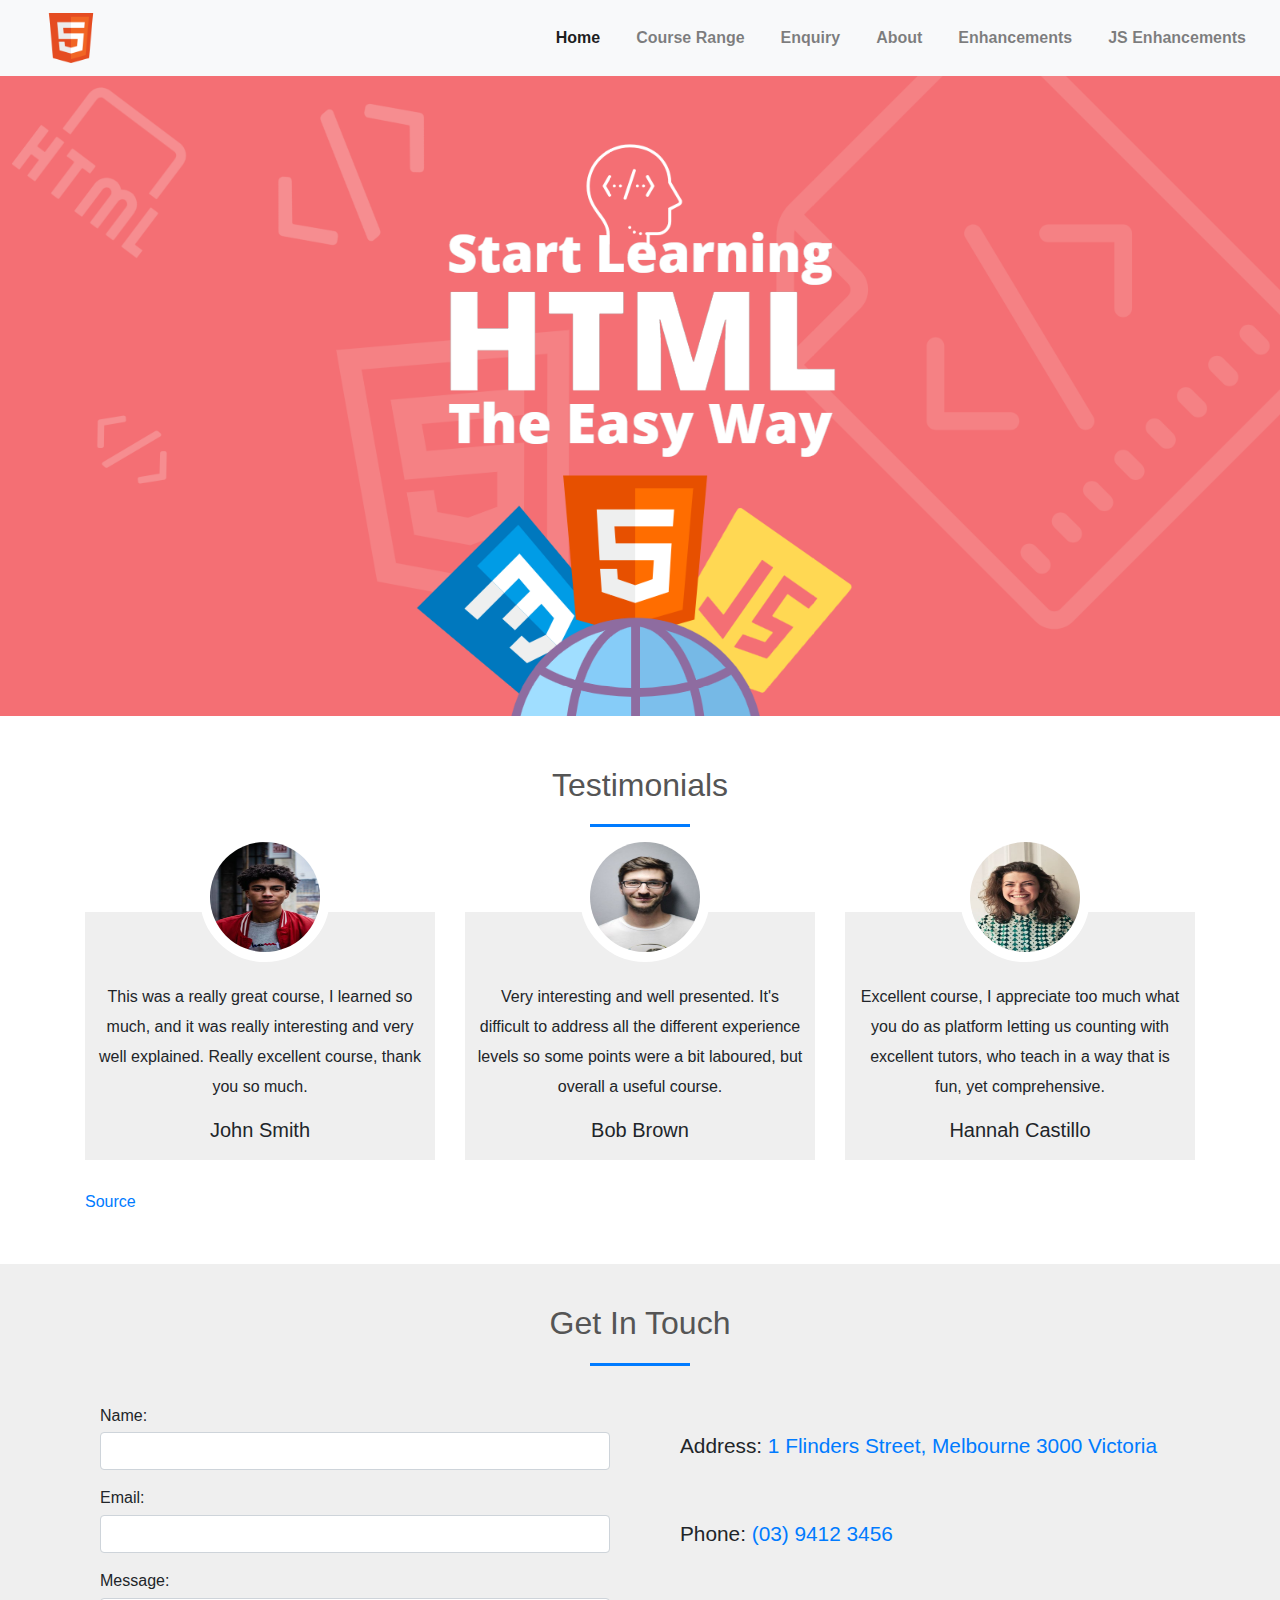
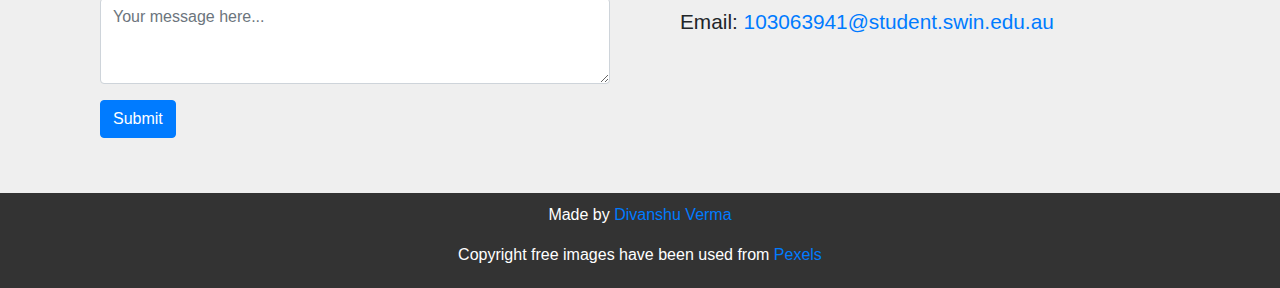
<file: index.html>
<!DOCTYPE html>
<html lang="en">
<head>
  <meta charset="utf-8" />
  <title>The Best HTML Training Course</title>
  <link rel = "stylesheet" type = "text/css" href = "styles/style.css" />
  <link rel="stylesheet" href="https://stackpath.bootstrapcdn.com/bootstrap/4.4.1/css/bootstrap.min.css" integrity="sha384-Vkoo8x4CGsO3+Hhxv8T/Q5PaXtkKtu6ug5TOeNV6gBiFeWPGFN9MuhOf23Q9Ifjh" crossorigin="anonymous">
  <script src="https://code.jquery.com/jquery-3.4.1.slim.min.js" integrity="sha384-J6qa4849blE2+poT4WnyKhv5vZF5SrPo0iEjwBvKU7imGFAV0wwj1yYfoRSJoZ+n" crossorigin="anonymous"></script>
  <script src="https://stackpath.bootstrapcdn.com/bootstrap/4.4.1/js/bootstrap.min.js" integrity="sha384-wfSDF2E50Y2D1uUdj0O3uMBJnjuUD4Ih7YwaYd1iqfktj0Uod8GCExl3Og8ifwB6" crossorigin="anonymous"></script>
  <meta name="description" content="HTML Training Course" />
  <meta name="keywords" content="HTML5, course, training" />
  <meta name="author" content="Divanshu Verma"  />
</head>
<!-- Body begin -->
<body>
   <!-- Navigation -->
   <header id="nav-bar">
      <nav class="navbar navbar-expand-lg navbar-light bg-light">
         <a class="navbar-brand" href="#"><img src="images/logo.png" alt="logo" title="Logo"></a>
         <button class="navbar-toggler" type="button" data-toggle="collapse" data-target="#navbarSupportedContent" aria-controls="navbarSupportedContent" aria-expanded="false" aria-label="Toggle navigation">
           <span class="navbar-toggler-icon"></span>
         </button>
         <div class="collapse navbar-collapse" id="navbarSupportedContent">
           <ul class="navbar-nav ml-auto">
             <li class="nav-item active">
               <a class="nav-link" href="#">Home <span class="sr-only">(current)</span></a>
             </li>
             <li class="nav-item">
               <a class="nav-link" href="product.html">Course Range</a>
             </li>
             <li class="nav-item">
               <a class="nav-link" href="enquire.html">Enquiry</a>
             </li>
             <li class="nav-item">
               <a class="nav-link" href="about.html">About</a>
             </li>
             <li class="nav-item">
               <a class="nav-link" href="enhancements.html">Enhancements</a>
             </li>
             <li class="nav-item">
               <a class="nav-link" href="enhancements2.html">JS Enhancements</a>
             </li>
           </ul>
         </div>
       </nav>
   </header>
   <!-- Slider (Main Image) -->
   <section id="slider">
      <div id="home-slider" class="carousel slide" data-ride="carousel">
         <div class="carousel-inner">
           <div class="carousel-item active">
             <img src="images/slider1.png" class="d-block w-100" alt="HTML 5 Course Banner">
           </div>
         </div>
      </div>
   </section>
   <!-- Testimonials -->
   <section id="testimonials">
      <div class="container">
         <h2>Testimonials</h2>
         <div class="row">
            <!-- Testimonials Left Column -->
            <div class="col-md-4 text-center">
               <div class="customer">
                  <img src="images/user1.jpg" class="user" alt="Man Smiling Portrait">
                  <blockquote>This was a really great course, I learned so much, and it was really interesting and very well explained. Really excellent course, thank you so much.</blockquote>
                  <h3>John Smith</h3>
               </div>
            </div>
            <!-- Testimonials Center Column -->
            <div class="col-md-4 text-center">
               <div class="customer">
                  <img src="images/user2.jpg" class="user" alt="Man Smiling Portrait">
                  <blockquote>Very interesting and well presented. It's difficult to address all the different experience levels so some points were a bit laboured, but overall a useful course.</blockquote>
                  <h3>Bob Brown</h3>
               </div>
            </div>
            <!-- Testimonials Right Column -->
            <div class="col-md-4 text-center">
               <div class="customer">
                  <img src="images/user3.jpg" class="user" alt="Woman Smiling Portrait">
                  <blockquote>Excellent course, I appreciate too much what you do as platform letting us counting with excellent tutors, who teach in a way that is fun, yet comprehensive.</blockquote>
                  <h3>Hannah Castillo</h3>
               </div>
            </div>
         </div>
         <a href="https://www.coursera.org/learn/html-css-javascript-for-web-developers/reviews?page=1&star=5">Source</a>   
      </div>
   </section>
   <!-- Contact -->
   <section id="contact">
      <div class="container">
         <h2>Get In Touch</h2>
         <div class="row">
            <!-- Contact Left Column -->
            <div class="col-md-6">
               <form class="contact-form" method="post" action="http://mercury.swin.edu.au/it000000/formtest.php">
                  <div class="form-group">
                     <label for="name">Name:</label>
                     <input class="form-control" type="text" name= "name" id="name" pattern="[A-Za-z]+" maxlength="15" size="15" required="required"/>
                  </div>
                  <div class="form-group">
                     <label for="email">Email:</label>
                     <input class="form-control" type="email" name= "email" id="email" pattern="[a-z0-9._%+-]+@[a-z0-9.-]+\.[a-z]{2,}$" maxlength="15" size="15" required="required"/>
                  </div>
                  <div class="form-group">
                     <label for="message">Message:</label>
                     <textarea id="message" name="message" rows="3" class="form-control" placeholder="Your message here..."></textarea>
                  </div>
                  <button type="submit" class="btn btn-primary">Submit</button>
               </form>
            </div>
            <!-- Contact Right Column -->
            <div class="col-md-6 contact-info">
               <div class="follow">
                  <h3>Address: <a href="https://goo.gl/maps/KqbFv6cymtLEaeLv8">1 Flinders Street, Melbourne 3000 Victoria</a></h3>
               </div>   
               <div class="follow">
                  <h3>Phone: <a href="tel:0394123456">(03) 9412 3456</a></h3>
               </div> 
               <div class="follow">
                  <h3>Email: <a href="mailto:103063941@student.swin.edu.au">103063941@student.swin.edu.au</a></h3>
               </div>             
            </div>
         </div>
      </div>
   </section>
   <!-- Footer -->
	<footer>
      <div class="container text-center">
         <p class="footer-text">Made by <a href="https://dvapps.site/">Divanshu Verma</a></p>
         <p>Copyright free images have been used from <a href="https://pexels.com/">Pexels</a></p>
      </div>
	</footer>
</body>
</html>
</file>
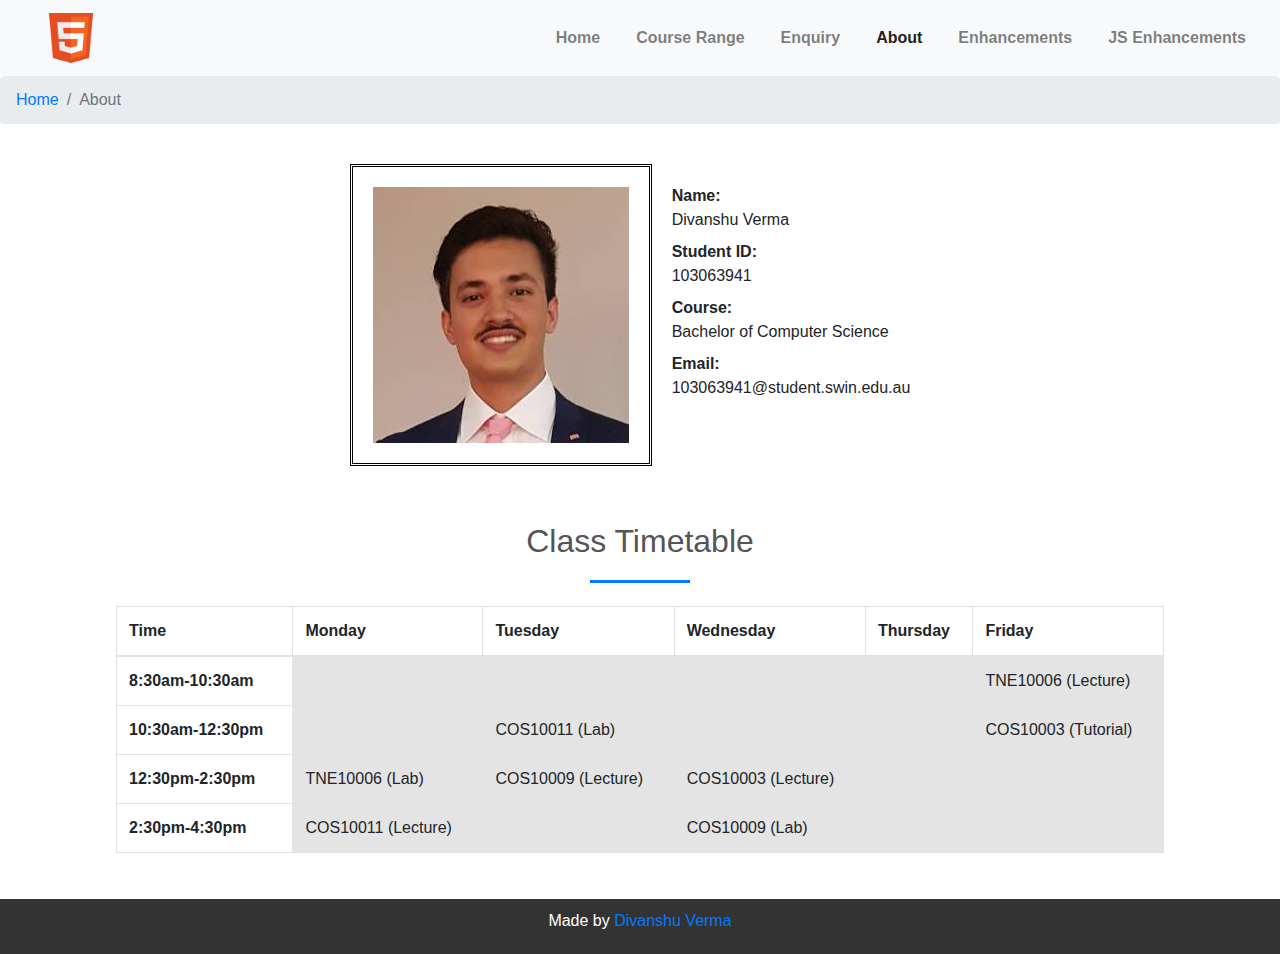
<file: about.html>
<!DOCTYPE html>
<html lang="en">
<head>
  <meta charset="utf-8" />
  <title>The Best HTML Training Course</title>
  <link rel = "stylesheet" type = "text/css" href = "styles/style.css" />
  <link rel="stylesheet" href="https://stackpath.bootstrapcdn.com/bootstrap/4.4.1/css/bootstrap.min.css" integrity="sha384-Vkoo8x4CGsO3+Hhxv8T/Q5PaXtkKtu6ug5TOeNV6gBiFeWPGFN9MuhOf23Q9Ifjh" crossorigin="anonymous">
  <script src="https://code.jquery.com/jquery-3.4.1.slim.min.js" integrity="sha384-J6qa4849blE2+poT4WnyKhv5vZF5SrPo0iEjwBvKU7imGFAV0wwj1yYfoRSJoZ+n" crossorigin="anonymous"></script>
  <script src="https://stackpath.bootstrapcdn.com/bootstrap/4.4.1/js/bootstrap.min.js" integrity="sha384-wfSDF2E50Y2D1uUdj0O3uMBJnjuUD4Ih7YwaYd1iqfktj0Uod8GCExl3Og8ifwB6" crossorigin="anonymous"></script>
  <meta name="description" content="HTML Training Course" />
  <meta name="keywords" content="HTML5, course, training" />
  <meta name="author" content="Divanshu Verma"  />
</head>
<!-- Body begin -->
<body>
   <!-- Navigation -->
   <header id="nav-bar">
      <nav class="navbar navbar-expand-lg navbar-light bg-light">
         <a class="navbar-brand" href="index.html"><img src="images/logo.png" alt="logo" title="Logo"></a>
         <button class="navbar-toggler" type="button" data-toggle="collapse" data-target="#navbarSupportedContent" aria-controls="navbarSupportedContent" aria-expanded="false" aria-label="Toggle navigation">
           <span class="navbar-toggler-icon"></span>
         </button>
         <div class="collapse navbar-collapse" id="navbarSupportedContent">
           <ul class="navbar-nav ml-auto">
             <li class="nav-item">
               <a class="nav-link" href="index.html">Home</a>
             </li>
             <li class="nav-item">
               <a class="nav-link" href="product.html">Course Range </a>
             </li>
             <li class="nav-item">
               <a class="nav-link" href="enquire.html">Enquiry</a>
             </li>
             <li class="nav-item active">
               <a class="nav-link" href="#">About <span class="sr-only">(current)</span></a>
             </li>
             <li class="nav-item">
               <a class="nav-link" href="enhancements.html">Enhancements</a>
             </li>
             <li class="nav-item">
              <a class="nav-link" href="enhancements2.html">JS Enhancements</a>
            </li>
           </ul>
         </div>
       </nav>
   </header>
   <!-- Breadcrumbs -->
   <section id="breadcrumb-section">       
       <nav aria-label="breadcrumb">
         <ol class="breadcrumb">
           <li class="breadcrumb-item"><a href="index.html">Home</a></li>
           <li class="breadcrumb-item active" aria-current="true">About</li>
         </ol>
       </nav>
   </section>

   <!-- About Details -->
   <section id="about-details">
    <div class="row d-flex justify-content-center">
        <figure class="about-figure">
            <img src="images/profilePic.jpg" alt="Divanshu">
        </figure>
        <dl class="dl">
            <dt>Name:</dt>
            <dd>Divanshu Verma</dd>
            <dt>Student ID:</dt>
            <dd>103063941</dd>
            <dt>Course:</dt>
            <dd>Bachelor of Computer Science</dd>
            <dt>Email:</dt>
            <dd>103063941@student.swin.edu.au</dd>
        </dl>
    </div>
   </section>
   <!-- Timetable -->
    <section id="timetable-section">
      <h2>Class Timetable</h2>
    <div class="row d-flex justify-content-center">
        <table id="timetable" class="table table-hover table-bordered">
            <thead>
                <tr>
                  <th>Time</th>
                  <th>Monday</th>
                  <th>Tuesday</th>
                  <th>Wednesday</th>
                  <th>Thursday</th>
                  <th>Friday</th>
                </tr>
            </thead>
            <tbody>
                <tr>
                  <th scope="row">8:30am-10:30am</th>
                  <td></td>
                  <td></td>
                  <td></td>
                  <td></td>
                  <td>TNE10006 (Lecture)</td>
                </tr>
                <tr>
                  <th scope="row">10:30am-12:30pm</th>
                  <td></td>
                  <td>COS10011 (Lab)</td>
                  <td></td>
                  <td></td>
                  <td>COS10003 (Tutorial)</td>
                </tr>
                <tr>
                  <th scope="row">12:30pm-2:30pm</th>
                  <td>TNE10006 (Lab)</td>
                  <td>COS10009 (Lecture)</td>
                  <td>COS10003 (Lecture)</td>
                  <td></td>
                  <td></td>
                </tr>
                <tr>
                  <th scope="row">2:30pm-4:30pm</th>
                  <td>COS10011 (Lecture)</td>
                  <td></td>
                  <td>COS10009 (Lab)</td>
                  <td></td>
                  <td></td>
                </tr>
            </tbody>
        </table>
    </div>
</section>
   <!-- Footer -->
	<footer>
      <div class="container text-center">
         <p class="footer-text">Made by <a href="https://dvapps.site/">Divanshu Verma</a></p>
      </div>
	</footer>
</body>
</html>
</file>
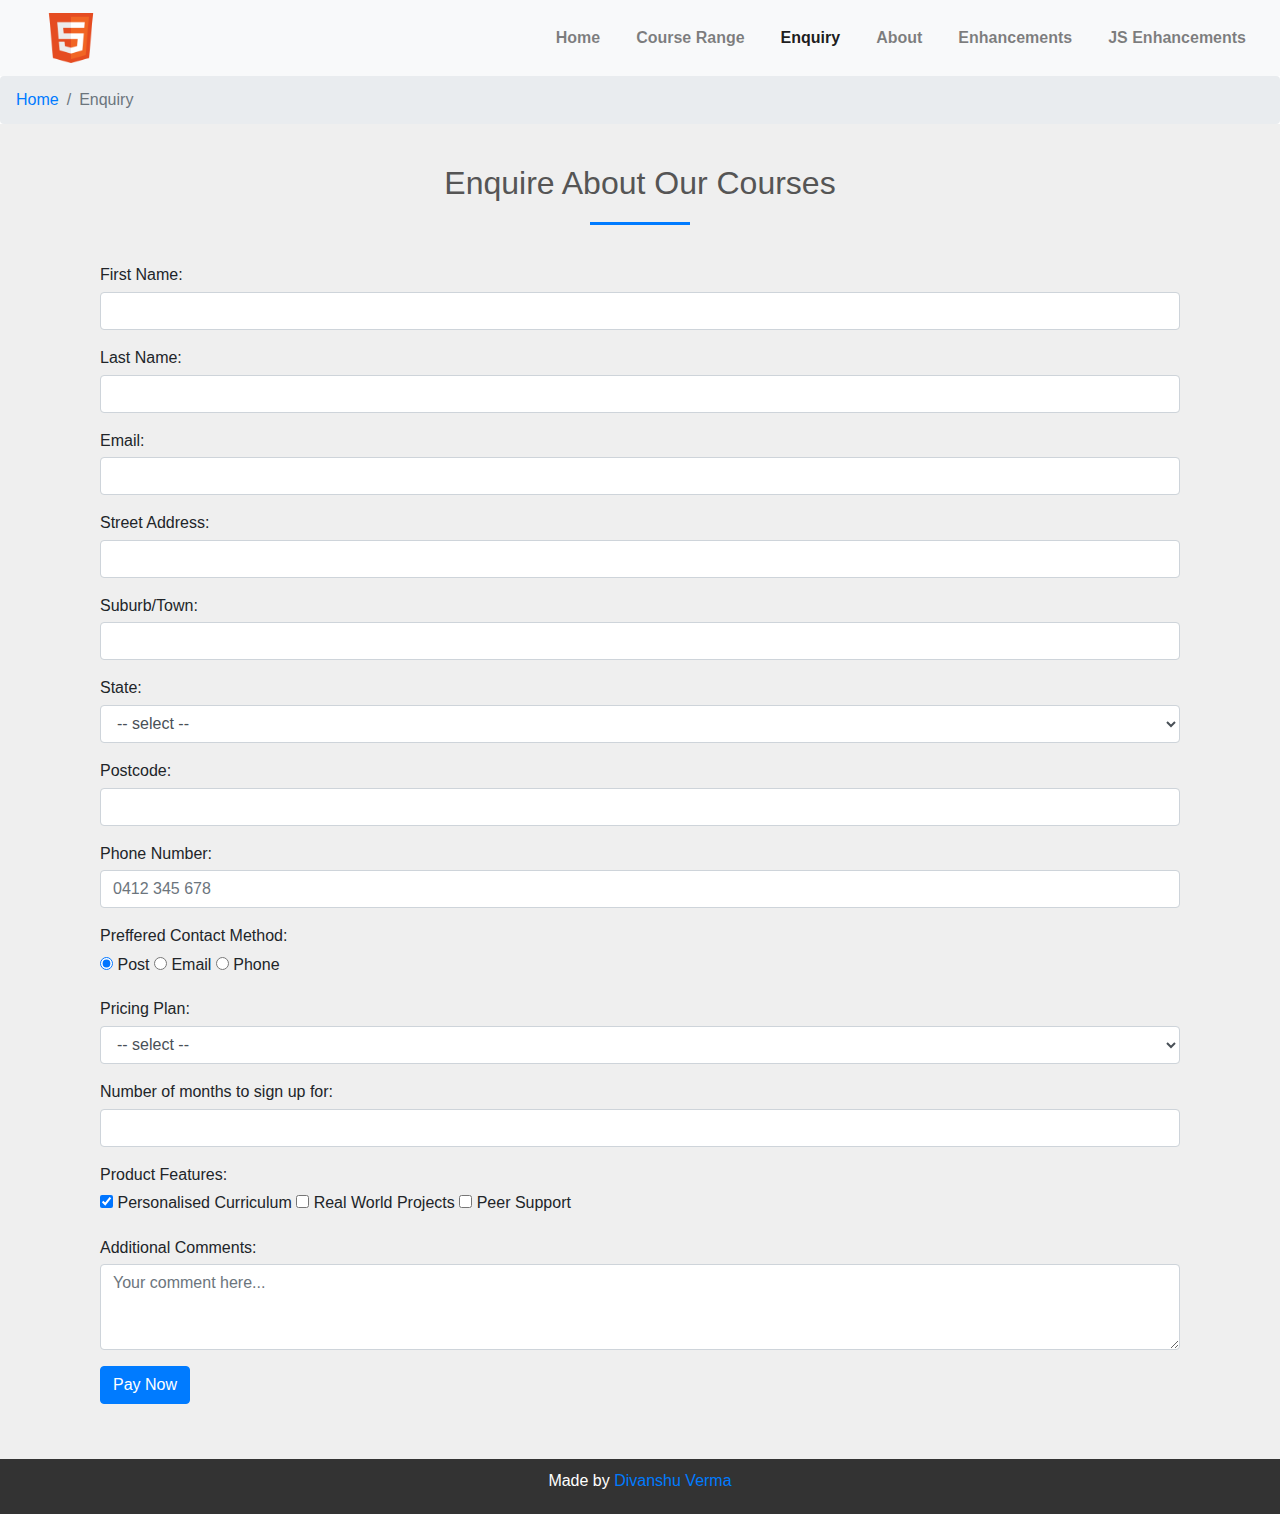
<file: enquire.html>
<!DOCTYPE html>
<html lang="en">
<head>
  <meta charset="utf-8" />
  <title>The Best HTML Training Course</title>
  <link rel = "stylesheet" type = "text/css" href = "styles/style.css" />
  <link rel="stylesheet" href="https://stackpath.bootstrapcdn.com/bootstrap/4.4.1/css/bootstrap.min.css" integrity="sha384-Vkoo8x4CGsO3+Hhxv8T/Q5PaXtkKtu6ug5TOeNV6gBiFeWPGFN9MuhOf23Q9Ifjh" crossorigin="anonymous">
  <script src="https://code.jquery.com/jquery-3.4.1.slim.min.js" integrity="sha384-J6qa4849blE2+poT4WnyKhv5vZF5SrPo0iEjwBvKU7imGFAV0wwj1yYfoRSJoZ+n" crossorigin="anonymous"></script>
  <script src="https://stackpath.bootstrapcdn.com/bootstrap/4.4.1/js/bootstrap.min.js" integrity="sha384-wfSDF2E50Y2D1uUdj0O3uMBJnjuUD4Ih7YwaYd1iqfktj0Uod8GCExl3Og8ifwB6" crossorigin="anonymous"></script>
  <meta name="description" content="HTML Training Course" />
  <meta name="keywords" content="HTML5, course, training" />
  <meta name="author" content="Divanshu Verma"  />
  <script src="scripts/part2.js"></script>
</head>
<!-- Body begin -->
<body>
   <!-- Navigation -->
   <header id="nav-bar">
      <nav class="navbar navbar-expand-lg navbar-light bg-light">
         <a class="navbar-brand" href="index.html"><img src="images/logo.png" alt="logo" title="Logo"></a>
         <button class="navbar-toggler" type="button" data-toggle="collapse" data-target="#navbarSupportedContent" aria-controls="navbarSupportedContent" aria-expanded="false" aria-label="Toggle navigation">
           <span class="navbar-toggler-icon"></span>
         </button>
         <div class="collapse navbar-collapse" id="navbarSupportedContent">
           <ul class="navbar-nav ml-auto">
             <li class="nav-item">
               <a class="nav-link" href="index.html">Home</a>
             </li>
             <li class="nav-item">
               <a class="nav-link" href="product.html">Course Range </a>
             </li>
             <li class="nav-item active">
               <a class="nav-link" href="#">Enquiry <span class="sr-only">(current)</span></a>
             </li>
             <li class="nav-item">
               <a class="nav-link" href="about.html">About</a>
             </li>
             <li class="nav-item">
               <a class="nav-link" href="enhancements.html">Enhancements</a>
             </li>
             <li class="nav-item">
              <a class="nav-link" href="enhancements2.html">JS Enhancements</a>
            </li>
           </ul>
         </div>
       </nav>
   </header>
   <!-- Breadcrumbs -->
   <section id="breadcrumb-section">       
       <nav aria-label="breadcrumb">
         <ol class="breadcrumb">
           <li class="breadcrumb-item"><a href="index.html">Home</a></li>
           <li class="breadcrumb-item active" aria-current="true">Enquiry</li>
         </ol>
       </nav>
   </section>
  
   <!-- Contact Form -->
    <section id="contact">
    <div class="container">
       <h2>Enquire About Our Courses</h2>
             <form class="contact-form" id="enquireForm" method="post" action="payment.html">
                <div class="form-group">
                   <label for="first-name">First Name:</label>
                   <input class="form-control" type="text" name="first-name" id="first-name" pattern="[A-Za-z]+" maxlength="25" size="25" required="required"/>
                </div>
                <div class="form-group">
                    <label for="last-name">Last Name:</label>
                    <input class="form-control" type="text" name="last-name" id="last-name" pattern="[A-Za-z]+" maxlength="25" size="25" required="required"/>
                 </div>
                <div class="form-group">
                   <label for="email">Email:</label>
                   <input class="form-control" type="email" name="email" id="email" maxlength="25" size="25" required="required"/>
                </div>
                <fieldset>
                    <div class="form-group">
                        <label for="street_address">Street Address:</label>
                        <input class="form-control" type="text" name="street_address" id="street_address" maxlength="40" size="40" required="required"/>
                    </div>
                    <div class="form-group">
                        <label for="suburb">Suburb/Town:</label>
                        <input class="form-control" type="text" name="suburb" id="suburb" maxlength="20" size="20" required="required"/>
                    </div>
                    <div class="form-group">
                        <label for="state">State:</label>
                        <select class="form-control" id="state" name="state">
                            <option disabled selected value> -- select -- </option>
                            <option value="VIC">VIC</option>
                            <option value="NSW">NSW</option>
                            <option value="QLD">QLD</option>
                            <option value="NT">NT</option>
                            <option value="WA">WA</option>
                            <option value="SA">SA</option>
                            <option value="TAS">TAS</option>
                            <option value="ACT">ACT</option>
                        </select>
                    </div>
                    <div class="form-group">
                        <label for="postcode">Postcode:</label>
                        <input class="form-control" type="number" name="postcode" id="postcode" min="1000" max="9999" required="required"/>
                    </div>
                </fieldset>
                <div class="form-group">
                    <label for="phone">Phone Number:</label>
                    <input class="form-control" type="tel" name="phone" id="phone" maxlength="10" size="10" placeholder="0412 345 678" required="required"/>
                </div>
                <div class="form-group">
                    <label for="post">Preffered Contact Method:</label><br />

                    <input type="radio" value="Post" name="preferred-contact" id="post" required="required" checked="checked"/>
                    <label for="post">Post</label>

                    <input type="radio" value="Email" name="preferred-contact" id="radio_email" required="required"/>
                    <label for="radio_email">Email</label>

                    <input type="radio" value="Phone" name="preferred-contact" id="radio_phone" required="required"/>
                    <label for="radio_phone">Phone</label>
                </div>
                <div class="form-group">
                  <label for="pricing-plan">Pricing Plan:</label>
                  <select class="form-control" id="pricing-plan" name="pricing-plan">
                      <option disabled selected value> -- select -- </option>
                      <option value="Basic">Basic - $1/per month</option>
                      <option value="Pro">Pro - $19.99/per month</option>
                      <option value="Teams">Teams - $24.99/per month</option>
                  </select>
                </div>
                <div class="form-group">
                  <label for="months">Number of months to sign up for:</label>
                  <input class="form-control" type="number" name="months" id="months" />
              </div>
                <div class="form-group">
                    <label for="personalised">Product Features:</label><br />

                    <input type="checkbox" value="Personalised Curriculum" name="product-features" id="personalised" checked="checked"/>
                    <label for="personalised">Personalised Curriculum</label>

                    <input type="checkbox" value="Real World Projects" name="product-features" id="real-projects"/>
                    <label for="real-projects">Real World Projects</label>

                    <input type="checkbox" value="Peer Support" name="product-features" id="peer-support" />
                    <label for="peer-support">Peer Support</label>
                </div>
                <div class="form-group">
                   <label for="comment">Additional Comments:</label>
                   <textarea id="comment" name="comment" rows="3" class="form-control" placeholder="Your comment here..."></textarea>
                </div>
                <button type="submit" class="btn btn-primary">Pay Now</button>
             </form>          
       </div>
</section>
   <!-- Footer -->
	<footer>
      <div class="container text-center">
         <p class="footer-text">Made by <a href="https://dvapps.site/">Divanshu Verma</a></p>
      </div>
	</footer>
</body>
</html>
</file>
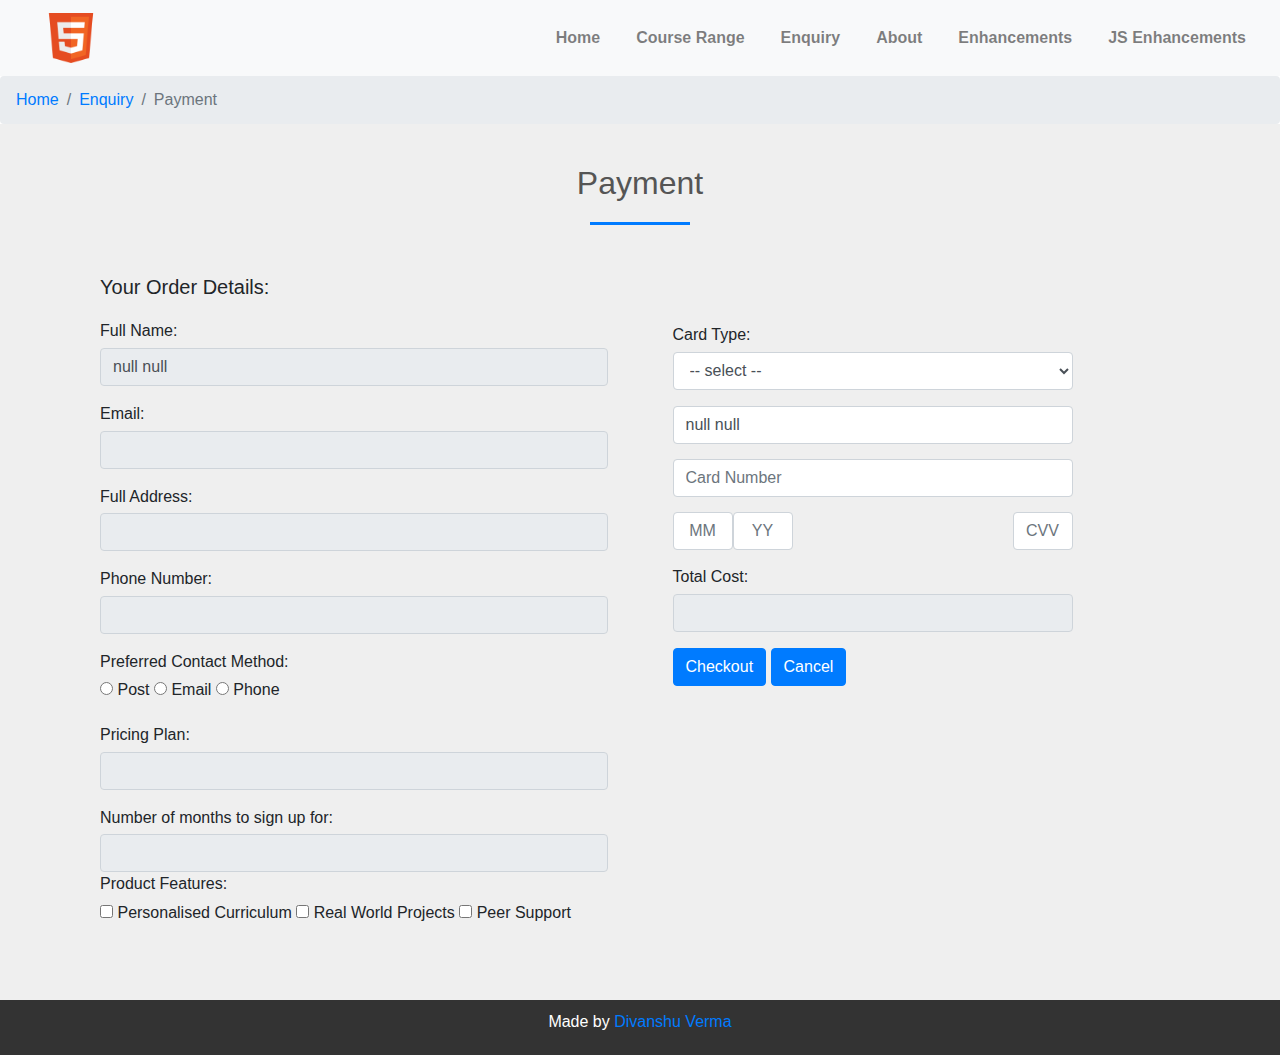
<file: payment.html>
<!DOCTYPE html>
<html lang="en">
<head>
  <meta charset="utf-8" />
  <title>The Best HTML Training Course</title>
  <link rel = "stylesheet" type = "text/css" href = "styles/style.css" />
  <link rel="stylesheet" href="https://stackpath.bootstrapcdn.com/bootstrap/4.4.1/css/bootstrap.min.css" integrity="sha384-Vkoo8x4CGsO3+Hhxv8T/Q5PaXtkKtu6ug5TOeNV6gBiFeWPGFN9MuhOf23Q9Ifjh" crossorigin="anonymous">
  <script src="https://code.jquery.com/jquery-3.4.1.slim.min.js" integrity="sha384-J6qa4849blE2+poT4WnyKhv5vZF5SrPo0iEjwBvKU7imGFAV0wwj1yYfoRSJoZ+n" crossorigin="anonymous"></script>
  <script src="https://stackpath.bootstrapcdn.com/bootstrap/4.4.1/js/bootstrap.min.js" integrity="sha384-wfSDF2E50Y2D1uUdj0O3uMBJnjuUD4Ih7YwaYd1iqfktj0Uod8GCExl3Og8ifwB6" crossorigin="anonymous"></script>
  <meta name="description" content="HTML Training Course" />
  <meta name="keywords" content="HTML5, course, training" />
  <meta name="author" content="Divanshu Verma"  />
  <script src="scripts/part2.js"></script>
  <script src="scripts/enhancement.js"></script>
</head>
<!-- Body begin -->
<body>
   <!-- Navigation -->
   <header id="nav-bar">
      <nav class="navbar navbar-expand-lg navbar-light bg-light">
         <a class="navbar-brand" href="index.html"><img src="images/logo.png" alt="logo" title="Logo"></a>
         <button class="navbar-toggler" type="button" data-toggle="collapse" data-target="#navbarSupportedContent" aria-controls="navbarSupportedContent" aria-expanded="false" aria-label="Toggle navigation">
           <span class="navbar-toggler-icon"></span>
         </button>
         <div class="collapse navbar-collapse" id="navbarSupportedContent">
           <ul class="navbar-nav ml-auto">
             <li class="nav-item">
               <a class="nav-link" href="index.html">Home</a>
             </li>
             <li class="nav-item">
               <a class="nav-link" href="product.html">Course Range </a>
             </li>
             <li class="nav-item">
               <a class="nav-link" href="enquire.html">Enquiry</a>
             </li>
             <li class="nav-item">
               <a class="nav-link" href="about.html">About</a>
             </li>
             <li class="nav-item">
               <a class="nav-link" href="enhancements.html">Enhancements</a>
             </li>
             <li class="nav-item">
              <a class="nav-link" href="enhancements2.html">JS Enhancements</a>
            </li>
           </ul>
         </div>
       </nav>
   </header>
   <!-- Breadcrumbs -->
   <section id="breadcrumb-section">       
       <nav aria-label="breadcrumb">
         <ol class="breadcrumb">
           <li class="breadcrumb-item"><a href="index.html">Home</a></li>
           <li class="breadcrumb-item"><a href="enquire.html">Enquiry</a></li>
           <li class="breadcrumb-item active" aria-current="true">Payment</li>
         </ol>
       </nav>
   </section>
  
   <!-- Contact Form -->
    <section id="contact">
    <div class="container">
       <h2>Payment</h2>
             <form class="contact-form" id="paymentForm" method="post" action="http://mercury.swin.edu.au/it000000/formtest.php">
             <div class="row">
              <div class="col">
                <h3 class="col-form-label-lg">Your Order Details:</h3>
                <div class="form-group">
                   <label for="full-name">Full Name:</label>
                   <input class="form-control" type="text" name="full-name" id="full-name" pattern="[A-Za-z]+" maxlength="25" size="25" required="required" readonly/>
                </div>
                <div class="form-group">
                   <label for="email">Email:</label>
                   <input class="form-control" type="email" name="email" id="email" maxlength="25" size="25" required="required" readonly/>
                </div>
                <div class="form-group">
                    <label for="full-address">Full Address:</label>
                    <input class="form-control" type="text" name="full-address" id="full-address" maxlength="40" size="40" required="required" readonly/>
                </div>
                <div class="form-group">
                    <label for="phone">Phone Number:</label>
                    <input class="form-control" type="tel" name="phone" id="phone" maxlength="10" size="10" required="required" readonly/>
                </div>
                <div class="form-group">
                    <label for="post">Preferred Contact Method:</label><br />

                    <input type="radio" value="Post" name="preferred-contact" id="post" required="required" class="readonly" />
                    <label for="post" id="readonly1">Post</label>

                    <input type="radio" value="Email" name="preferred-contact" id="radio_email" required="required" class="readonly"/>
                    <label for="radio_email" id="readonly2">Email</label>

                    <input type="radio" value="Phone" name="preferred-contact" id="radio_phone" required="required" class="readonly"/>
                    <label for="radio_phone" id="readonly3">Phone</label>
                </div>
                <div class="form-group">
                  <label for="pricing-plan">Pricing Plan:</label>
                  <input type=text class="form-control" id="pricing-plan" name="pricing-plan" readonly />
                </div>
                <div class="form-group">
                  <label for="months">Number of months to sign up for:</label>
                  <input class="form-control" type="number" name="months" id="months" readonly/>
                <div class="form-group">
                    <label for="personalised">Product Features:</label><br />

                    <input type="checkbox" value="Personalised Curriculum" name="product-features" id="personalised" class="readonly"/>
                    <label id="readonly4" for="personalised">Personalised Curriculum</label>

                    <input type="checkbox" value="Real World Projects" name="product-features" id="real-projects" class="readonly"/>
                    <label id="readonly5" for="real-projects">Real World Projects</label>

                    <input type="checkbox" value="Peer Support" name="product-features" id="peer-support" class="readonly"/>
                    <label id="readonly6" for="peer-support">Peer Support</label>
                </div>
                <div class="form-group" id="additional-comments">
                   <label for="comment">Additional Comments:</label>
                   <textarea id="comment" name="comment" rows="3" class="form-control" placeholder="Your comment here..." readonly></textarea>
                </div>
                </div>
              </div>
              <div class="col payment-right">
                <div class="payment-group">
                  <p id="timer"></p>
                  <div class="form-group">
                    <label for="card-type">Card Type:</label>
                    <select class="form-control card-type" id="card-type" name="card-type">
                        <option disabled selected value> -- select -- </option>
                        <option value="visa">Visa</option>
                        <option value="mastercard">Mastercard</option>
                        <option value="amex">American Express</option>
                    </select>
                  </div>
                    <div class="card-number">
                      <input type="text" id="card-name" class="form-control" name="name-on-card" placeholder="Name on Card">
                      <input type="text" id="card-number" name="card-number" class="form-control" placeholder="Card Number" maxlength="16">
                    </div>
                    <div class="card-group">
                        <div class="expiry">
                            <input type="text" class="form-control expiry-input" id="month-expiry" name="month-expiry" placeholder="MM" data-mask="00" maxlength="2">
                            <input type="text" class="form-control expiry-input" id="year-expiry" name="year-expiry" placeholder="YY" data-mask="00" maxlength="2">
                        </div>
                        <div class="cvv">
                            <input type="text" class="form-control cvv-input" id="cvv" name="cvv" placeholder="CVV" data-mask="000" maxlength="3">
                        </div>
                    </div>
                    <div class="form-group">
                      <label for="card-type">Total Cost:</label>
                      <input class="form-control" type="text" name="totalCost" id="totalCost" readonly/>
                    </div>
                </div>
                <button type="submit" class="btn btn-primary">Checkout</button>
                <button type="reset" class="btn btn-primary" id="cancelOrder">Cancel</button>
              </div>
            </div>
              </form>          
       </div>
</section>
   <!-- Footer -->
	<footer>
      <div class="container text-center">
         <p class="footer-text">Made by <a href="https://dvapps.site/">Divanshu Verma</a></p>
      </div>
	</footer>
</body>
</html>
</file>
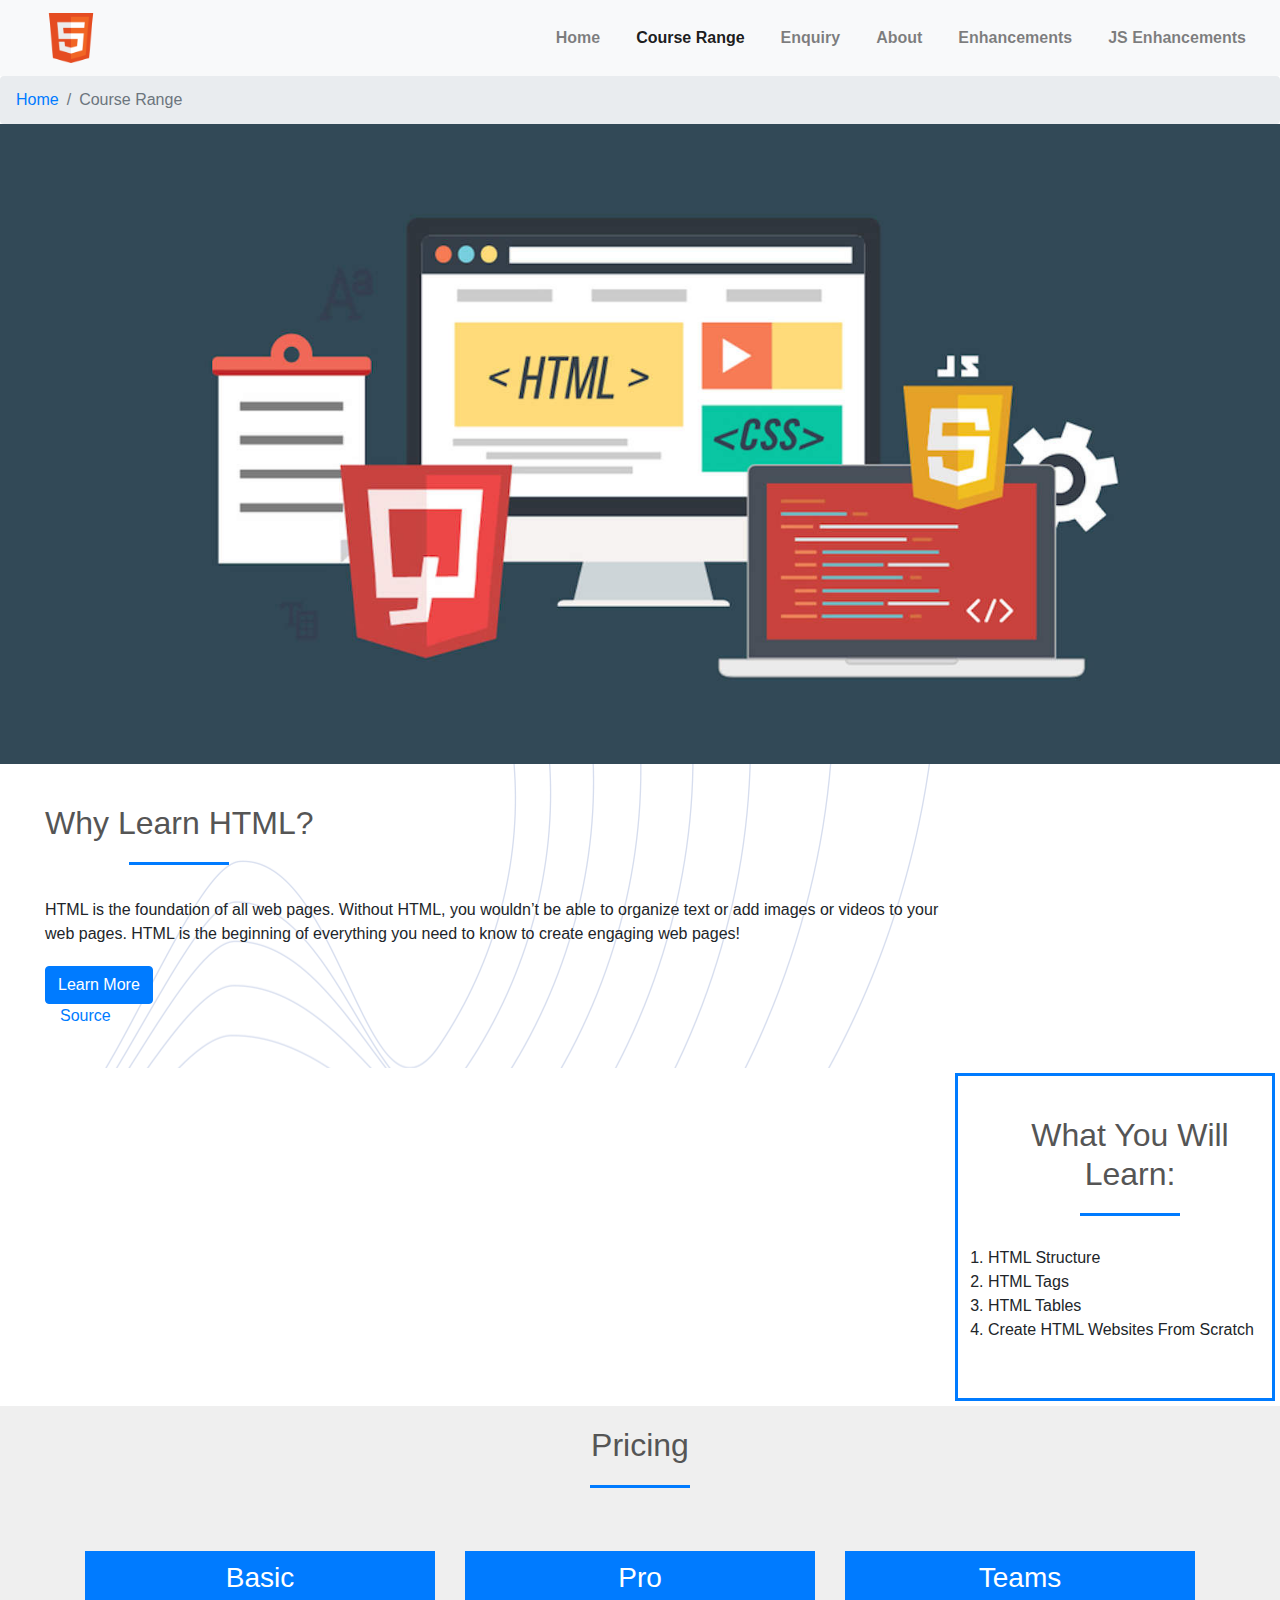
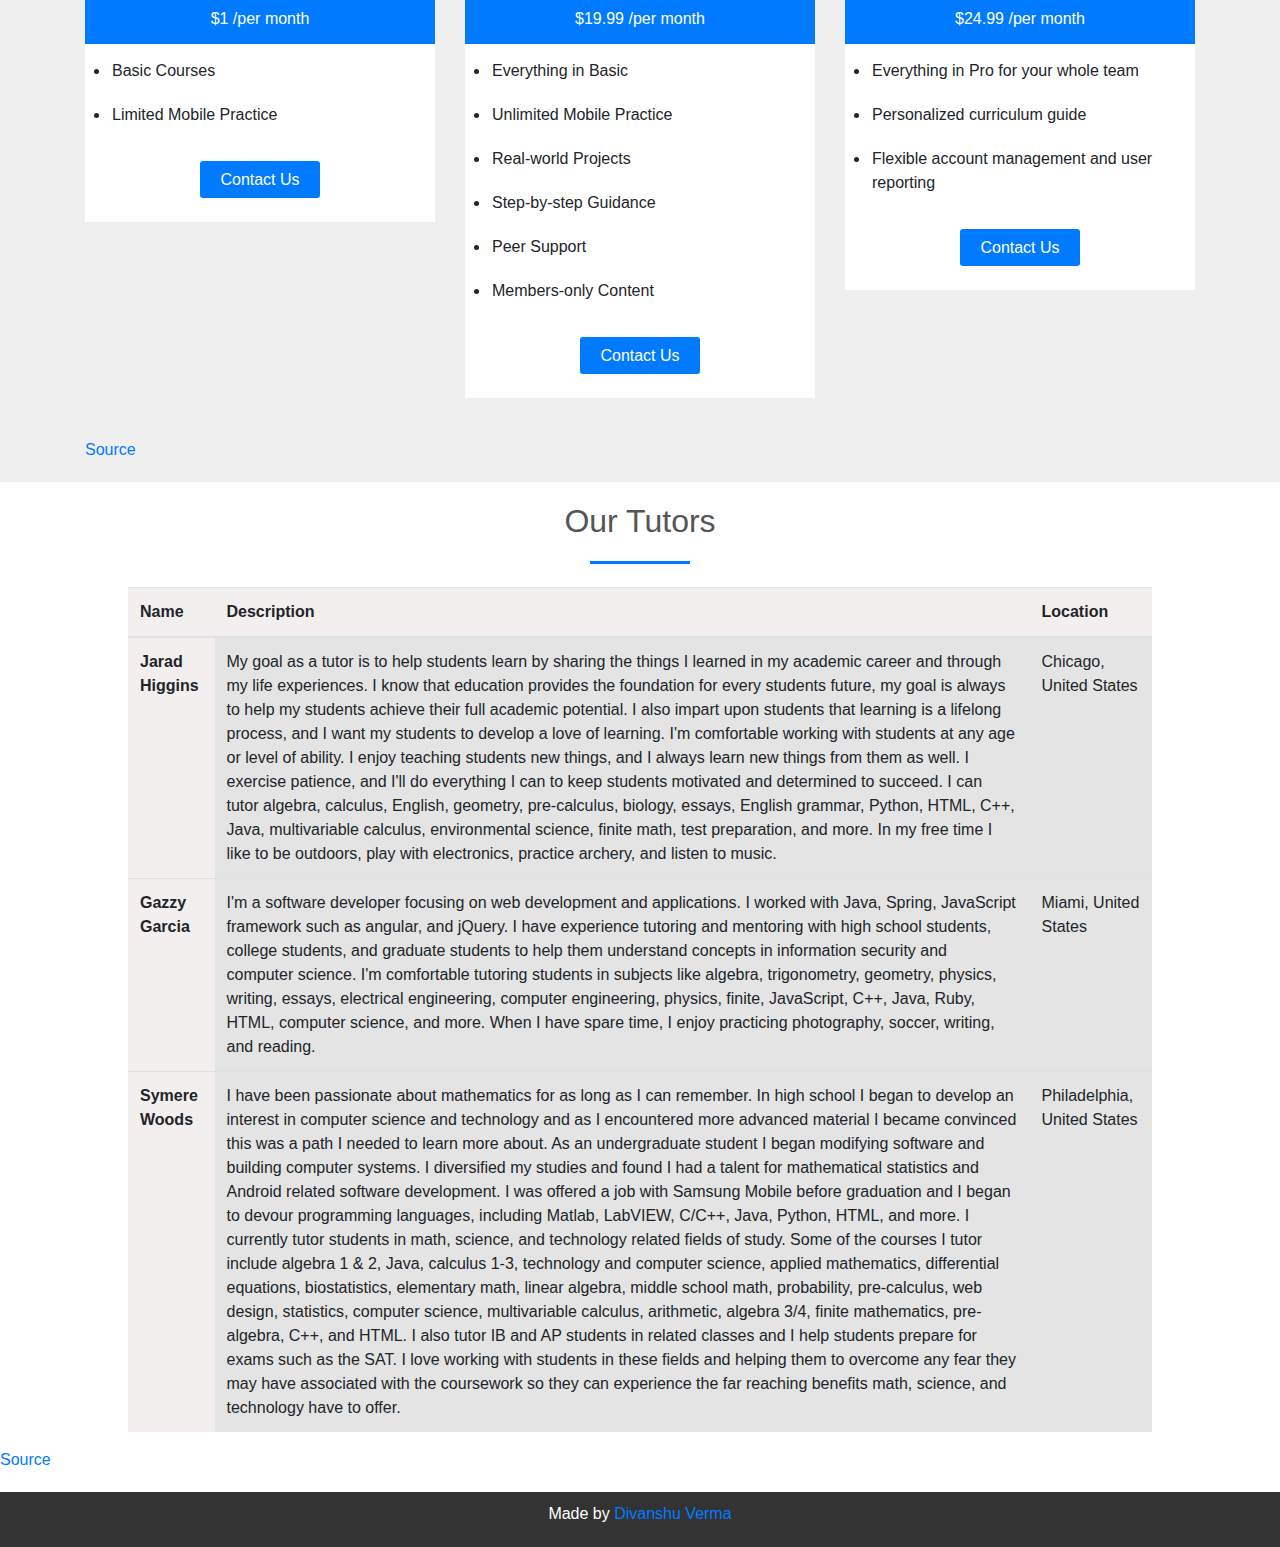
<file: product.html>
<!DOCTYPE html>
<html lang="en">
<head>
  <meta charset="utf-8" />
  <title>The Best HTML Training Course</title>
  <link rel = "stylesheet" type = "text/css" href = "styles/style.css" />
  <link rel="stylesheet" href="https://stackpath.bootstrapcdn.com/bootstrap/4.4.1/css/bootstrap.min.css" integrity="sha384-Vkoo8x4CGsO3+Hhxv8T/Q5PaXtkKtu6ug5TOeNV6gBiFeWPGFN9MuhOf23Q9Ifjh" crossorigin="anonymous">
  <script src="https://code.jquery.com/jquery-3.4.1.slim.min.js" integrity="sha384-J6qa4849blE2+poT4WnyKhv5vZF5SrPo0iEjwBvKU7imGFAV0wwj1yYfoRSJoZ+n" crossorigin="anonymous"></script>
  <script src="https://stackpath.bootstrapcdn.com/bootstrap/4.4.1/js/bootstrap.min.js" integrity="sha384-wfSDF2E50Y2D1uUdj0O3uMBJnjuUD4Ih7YwaYd1iqfktj0Uod8GCExl3Og8ifwB6" crossorigin="anonymous"></script>
  <meta name="description" content="HTML Training Course" />
  <meta name="keywords" content="HTML5, course, training" />
  <meta name="author" content="Divanshu Verma"  />
</head>
<!-- Body begin -->
<body>
   <!-- Navigation -->
   <header id="nav-bar">
      <nav class="navbar navbar-expand-lg navbar-light bg-light">
         <a class="navbar-brand" href="index.html"><img src="images/logo.png" alt="logo" title="Logo"></a>
         <button class="navbar-toggler" type="button" data-toggle="collapse" data-target="#navbarSupportedContent" aria-controls="navbarSupportedContent" aria-expanded="false" aria-label="Toggle navigation">
           <span class="navbar-toggler-icon"></span>
         </button>
         <div class="collapse navbar-collapse" id="navbarSupportedContent">
           <ul class="navbar-nav ml-auto">
             <li class="nav-item">
               <a class="nav-link" href="index.html">Home</a>
             </li>
             <li class="nav-item active">
               <a class="nav-link" href="#">Course Range <span class="sr-only">(current)</span></a>
             </li>
             <li class="nav-item">
               <a class="nav-link" href="enquire.html">Enquiry</a>
             </li>
             <li class="nav-item">
               <a class="nav-link" href="about.html">About</a>
             </li>
             <li class="nav-item">
               <a class="nav-link" href="enhancements.html">Enhancements</a>
             </li>
             <li class="nav-item">
               <a class="nav-link" href="enhancements2.html">JS Enhancements</a>
             </li>
           </ul>
         </div>
       </nav>
   </header>
   <!-- Breadcrumbs -->
   <section id="breadcrumb-section">       
       <nav aria-label="breadcrumb">
         <ol class="breadcrumb">
           <li class="breadcrumb-item"><a href="index.html">Home</a></li>
           <li class="breadcrumb-item active" aria-current="true">Course Range</li>
         </ol>
       </nav>
   </section>
   <!-- Slider/Main Image -->
   <section id="slider">
      <div id="home-slider" class="carousel slide" data-ride="carousel">
         <div class="carousel-inner">
           <div class="carousel-item active">
             <img src="images/slider2.jpg" class="d-block w-100" alt="HTML 5 Course Banner">
           </div>
         </div>
      </div>
   </section>
   <!-- About -->
   <section id="about">
      <div class="about-left container">
         <div class="row">
            <h2>Why Learn HTML?</h2>
               <div class="about-content">
                  HTML is the foundation of all web pages. Without HTML, you wouldn’t be able to organize text or add images or videos to your web pages. HTML is the beginning of everything you need to know to create engaging web pages!
               </div>
               <button type="button" class="btn btn-primary">Learn More</button>
         </div>
         <a href="https://www.codecademy.com/learn/learn-html">Source</a>
      </div>
   </section>
   <!-- About Aside -->
   <aside id=about-right>
      <div class="container">
         <div class="row">
            <div class="about-content-right">
               <h2>What You Will Learn:</h2>
               <ol>
                  <li>
                     HTML Structure
                  </li>
                  <li>
                     HTML Tags
                  </li>
                  <li>
                     HTML Tables
                  </li>
                  <li>
                     Create HTML Websites From Scratch
                  </li>
               </ol>
            </div>
         </div>
      </div>
   </aside>
   <!-- Pricing Plans -->
   <section id="pricing">
      <div class="container">
         <h2>Pricing</h2>
         <div class="row">
            <!-- Left Column -->
            <div class="col-md-4">
               <div class="pricing-col">
                  <div class="pricing-head">
                     <h3>Basic</h3>
                     <p>$1<span> /per month</span></p>
                  </div>
                  <div class="pricing-content">
                     <ul>
                        <li>Basic Courses</li>
                        <li>Limited Mobile Practice</li>
                     </ul>
                  </div>
                  <div class="pricing-btn">
                     <a class="contact-btn" href="enquire.html">Contact Us</a>
                  </div>
               </div>
            </div>
            <!-- Center Column -->
            <div class="col-md-4">
               <div class="pricing-col">
                  <div class="pricing-head">
                     <h3>Pro</h3>
                     <p>$19.99<span> /per month</span></p>
                  </div>
                  <div class="pricing-content">
                     <ul>
                        <li>Everything in Basic</li>
                        <li>Unlimited Mobile Practice</li>
                        <li>Real-world Projects</li>
                        <li>Step-by-step Guidance</li>
                        <li>Peer Support</li>
                        <li>Members-only Content</li>
                     </ul>
                  </div>
                  <div class="pricing-btn">
                     <a class="contact-btn" href="enquire.html">Contact Us</a>
                  </div>
               </div>
            </div>
            <!-- Right Column -->
            <div class="col-md-4">
               <div class="pricing-col">
                  <div class="pricing-head">
                     <h3>Teams</h3>
                     <p>$24.99 /per month</p>
                  </div>
                  <div class="pricing-content">
                     <ul>
                        <li>Everything in Pro for your whole team</li>
                        <li>Personalized curriculum guide</li>
                        <li>Flexible account management and user reporting</li>
                     </ul>
                  </div>
                  <div class="pricing-btn">
                     <a class="contact-btn" href="enquire.html">Contact Us</a>
                  </div>
               </div>
            </div>
         </div>
      <a href="https://www.codecademy.com/pricing">Source</a>
      </div>
   </section>

   <!-- Tutors -->
   <section id="tutors">
      <div>
         <h2>Our Tutors</h2>
         <table id="tutor-table" class="table center">
            <thead>
              <tr>
                <th scope="col">Name</th>
                <th scope="col">Description</th>
                <th scope="col">Location</th>
              </tr>
            </thead>
            <tbody>
              <tr>
                <th scope="row">Jarad Higgins</th>
                <td>My goal as a tutor is to help students learn by sharing the things I learned in my academic career and through my life experiences. I know that education provides the foundation for every students future, my goal is always to help my students achieve their full academic potential. I also impart upon students that learning is a lifelong process, and I want my students to develop a love of learning. I'm comfortable working with students at any age or level of ability. I enjoy teaching students new things, and I always learn new things from them as well. I exercise patience, and I'll do everything I can to keep students motivated and determined to succeed. I can tutor algebra, calculus, English, geometry, pre-calculus, biology, essays, English grammar, Python, HTML, C++, Java, multivariable calculus, environmental science, finite math, test preparation, and more. In my free time I like to be outdoors, play with electronics, practice archery, and listen to music.</td>
                <td>Chicago, United States</td>
              </tr>
              <tr>
                <th scope="row">Gazzy Garcia</th>
                <td>I'm a software developer focusing on web development and applications. I worked with Java, Spring, JavaScript framework such as angular, and jQuery. I have experience tutoring and mentoring with high school students, college students, and graduate students to help them understand concepts in information security and computer science. I'm comfortable tutoring students in subjects like algebra, trigonometry, geometry, physics, writing, essays, electrical engineering, computer engineering, physics, finite, JavaScript, C++, Java, Ruby, HTML, computer science, and more. When I have spare time, I enjoy practicing photography, soccer, writing, and reading.</td>
                <td>Miami, United States</td>
              </tr>
              <tr>
                <th scope="row">Symere Woods</th>
                <td>I have been passionate about mathematics for as long as I can remember. In high school I began to develop an interest in computer science and technology and as I encountered more advanced material I became convinced this was a path I needed to learn more about. As an undergraduate student I began modifying software and building computer systems. I diversified my studies and found I had a talent for mathematical statistics and Android related software development. I was offered a job with Samsung Mobile before graduation and I began to devour programming languages, including Matlab, LabVIEW, C/C++, Java, Python, HTML, and more. I currently tutor students in math, science, and technology related fields of study. Some of the courses I tutor include algebra 1 & 2, Java, calculus 1-3, technology and computer science, applied mathematics, differential equations, biostatistics, elementary math, linear algebra, middle school math, probability, pre-calculus, web design, statistics, computer science, multivariable calculus, arithmetic, algebra 3/4, finite mathematics, pre-algebra, C++, and HTML. I also tutor IB and AP students in related classes and I help students prepare for exams such as the SAT. I love working with students in these fields and helping them to overcome any fear they may have associated with the coursework so they can experience the far reaching benefits math, science, and technology have to offer.
               </td>
                <td>Philadelphia, United States</td>
              </tr>
            </tbody>
          </table>
      <a href="https://www.findtutorsnearme.com/subject/html/">Source</a>
      </div>
   </section>
   <!-- Footer -->
	<footer>
      <div class="container text-center">
         <p class="footer-text">Made by <a href="https://dvapps.site/">Divanshu Verma</a></p>
      </div>
	</footer>
</body>
</html>
</file>
<file: styles/style.css>
/* 
filename: style.css
author: Divanshu Verma
created: 24/03/2020
last modified: 11/05/2020
description: links to index.html, product.html, enquire.html, about.html, enhancements.html
*/
/* Fade In Animation */
* {
    margin: 0;
    padding: 0;
    animation: fadeIn 0.4s;
}
@keyframes fadeIn {
    0% {
      opacity:0;
    }
    100% {
      opacity:1;
    }
}

/* Nav Bar and Breadcrumbs */
#nav-bar {
    position: sticky;
    top: 0;
    z-index: 10;
}
.navbar-brand img {
    height: 50px;
    padding-left: 30px;
}
.navbar-nav li {
    padding-left: 10px;
    padding-right: 10px;
}
.navbar-nav li a {
    text-align: left;
    float: right;
}
.navbar-toggler {
    border: none!important;
}
.nav-link {
    font-weight: 600;
    font-size: 16px; 
}
.breadcrumb {
    margin-bottom: 0 !important;
}

/* Slider */
#slider {
    height: auto;
}

/* Headings */
h2 {
    text-align: center;
    color: #555555 !important;
    padding-bottom: 10px;
}
h2:after{
    display: block;
    margin: 20px auto 5px;
    width: 100px;
    height: 3px;
    content: " ";
    background-color: #007bff;
}

/* Testimonials */
#testimonials {
    padding-top: 50px;
    padding-bottom: 50px;
}
#testimonials .row {
    margin-top: 20px;
}
.col-md-4 {
    margin: 30px auto;
}
.customer {
    margin-top: 20px;
    padding: 70px 10px 10px;
    background-color: #efefef;
}
.customer:hover {
    box-shadow: 0 0 5px 5px rgba(0, 0, 0, 0.1);
    transition: 0.2s;
}
.user {
    width: 130px;
    height: 130px;
    border-radius: 50%;
}
.customer img {
    top: -60px;
    position: absolute;
    left: calc(50% - 60px);
    border: 10px solid white;
}
.customer h3 {
    font-size: 20px;
    margin-top: 15px;

}
blockquote {
    font-size: 16px;
    line-height: 30px;
}

/* Contact Form */
#contact {
    background-color: #efefef;
    padding-top: 40px;
    padding-bottom: 40px;
}
.contact-form {
    padding: 15px;
}
.follow {
    padding: 10px;
    margin: 35px 15px 15px 15px;
    
}
.follow h3 {
    font-size: 1.3rem;
}
label {
    font-size: 1rem;
    font-weight: 500;
    line-height: 1.1;
}

/* Product Page About Section */
#about {
    padding-top: 40px;
    padding-bottom: 40px;
    float: left;
    background-image: url(images/background_pattern.png);
}
#about .btn {
    margin-top: 20px;
}
.about-left {
    padding-left: 60px !important;
}
#about-right {
    width: 25%;
    float: right;
    border: 3px solid #007bff;
    margin: 5px;
    padding-top: 40px;
    padding-bottom: 40px;
}
.about-content {
    padding-top: 10px;
    padding-right: 200px;
}
.about-content-right {
    padding-left: 30px;
}
.about-content-right ul {
    padding-left: 20px;
}
.about-content-right h2 {
    margin-bottom: 15px;
}

/* Pricing Plans */
#pricing {
    padding: 20px 0;
    background-color: #efefef;
    clear: both;
}
.pricing-col {
    margin: 10px auto;
    float: left;
    width: 100%;
    background-color: #fff;
}
.pricing-col:hover {
    box-shadow: 0 0 5px 5px rgba(0, 0, 0, 0.1);
    transition: 0.2s;
}
.pricing-head {
    background-color: #007bff;
    width: 100%;
    float: left;
    padding: 10px 5px;
    text-align: center;
    width: 100%;
}
.pricing-head h3 {
    color: white !important;
    font: bold 28px;
    margin-bottom: 15px;
}
.pricing-head p {
    color: white;
    font: bold 22px;
    margin-bottom: 5px;
    line-height: 20px;
}
.pricing-head span {
    font: 15px;
}
.pricing-content {
    float: left;
    width: 100%;
    padding-top: 5px;
    padding-left: 25px;
    padding-right: 10px;
}
.pricing-content ul li {
    padding: 10px 2px;

}
.pricing-btn {
    float: left;
    padding: 15px 15px 30px;
    text-align: center;
    width: 100%;
}
.contact-btn {
    background-color: #007bff;
    border-radius: 3px;
    padding: 10px 20px;
    text-decoration: none !important;
    color: white ;
}
.contact-btn:hover {
    transition: 0.2s;
    border-radius: 3px;
    border: 1px solid white;
    color: white;
    background-color: #106ccf;
}

/* Tutor Table */
#tutors {
    padding: 20px 0;
}
#tutor-table {
    width: 80% !important;
}
#tutor-table td{
    background-color: #e4e4e4;
}
#tutor-table th{
    background-color: #f3efef;
}
table.center {
    margin-left:auto; 
    margin-right:auto;
}

/* About Page */
#about-details {
    padding-top: 40px;
    padding-bottom: 40px;
}
.about-figure {
    float: right;
    padding: 20px;
    border: double black;
}
#timetable-section {
    padding-bottom: 30px;
}
#timetable {
    width: 80% !important;
}
#timetable td {
    background-color: #e4e4e4;
}
.dl{
    padding: 20px;
}
/* Enhancements Page */
#enhancements {
    padding-top: 40px;
    padding-bottom: 40px;
}

/* Payment Page */
.payment-group {
    margin-top: 20px;
    width: 100%;
    max-width: 400px;
}
.card-number, #card-name, .card-type {
    margin-bottom: 15px;
}
.card-group {
    display: flex;
    justify-content: space-between;
    margin-bottom: 15px;
}
.expiry .expiry-input, .cvv .cvv-input {
    width: 60px;
    text-align: center;
}
.expiry, .cvv {
    display: flex;
}
.readonly, #readonly1, #readonly2, #readonly3, #readonly4, #readonly5, #readonly6 {
    pointer-events: none;
}
.payment-right {
    padding-top: 40px;
    padding-left: 50px !important;
}

/* Enhancements 2 Page */
.enhance-img {
    margin-bottom: 20px;
}
/* Footer */
footer {
    background-color: #333333;
    padding: 5px;
    color: white;
}
.footer-text {
    padding-top: 5px;
}
</file>
